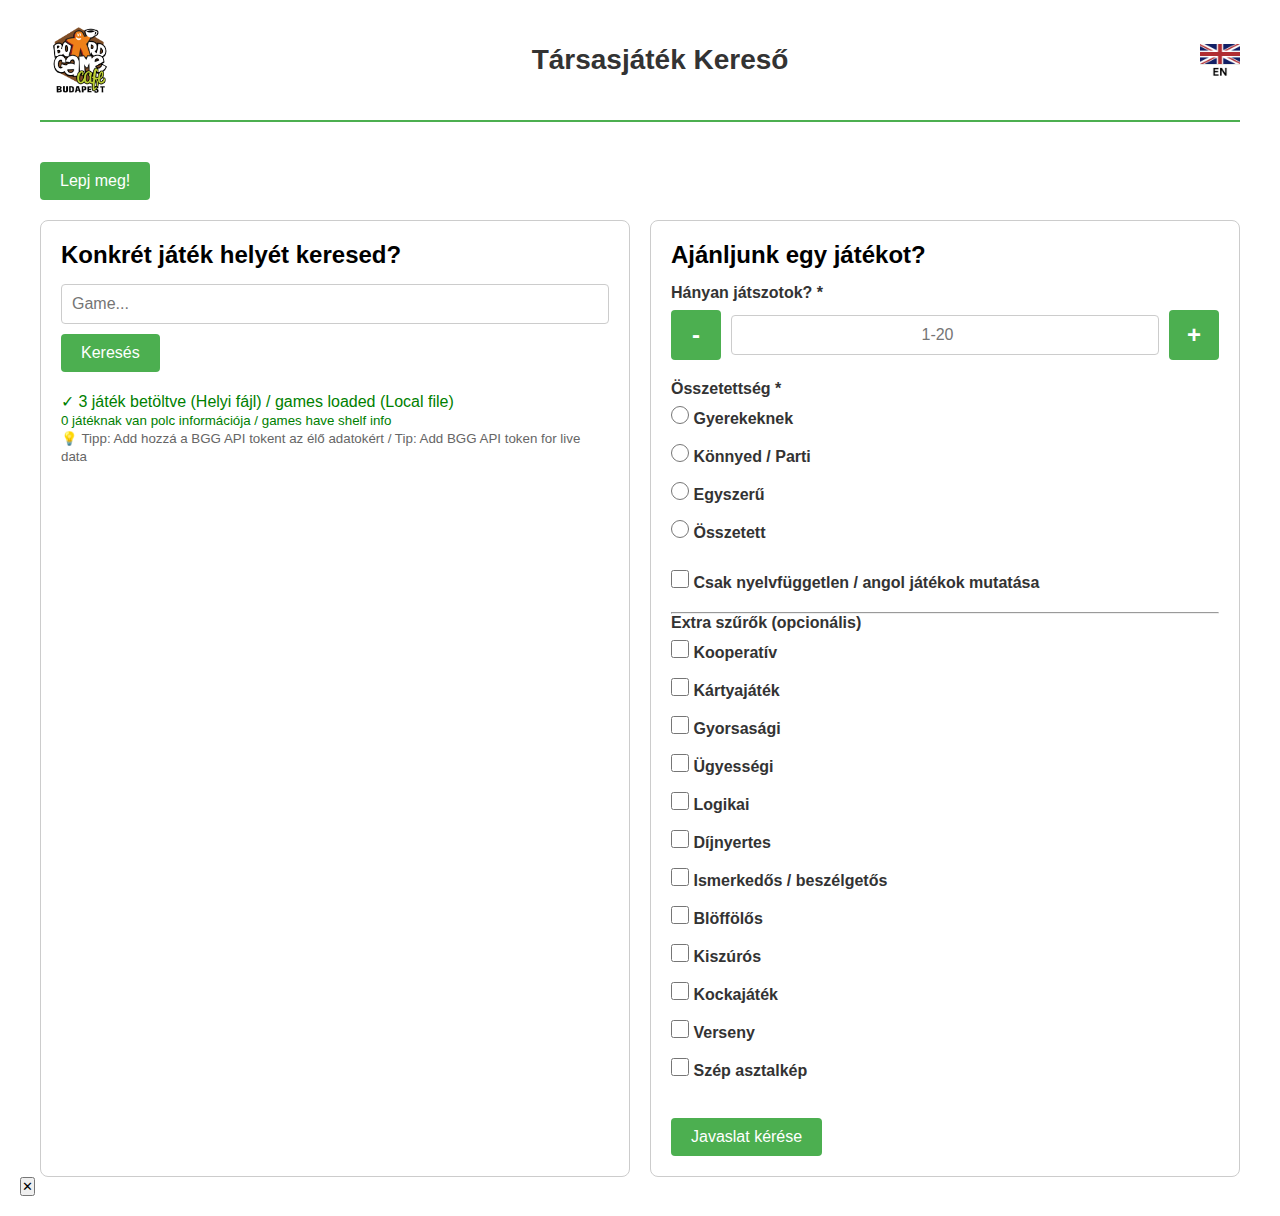
<file: index.html>
<!DOCTYPE html>
<html lang="hu">
<head>
    <meta charset="UTF-8">
    <meta name="viewport" content="width=device-width, initial-scale=1.0">
    <title>Board Game Finder</title>
    <link rel="icon" type="image/x-icon" href="/img/BGC_logo.png">
    <link rel="stylesheet" href="style.css">
    <link rel="preconnect" href="https://fonts.googleapis.com">
    <link rel="preconnect" href="https://fonts.gstatic.com" crossorigin>
    <link href="https://fonts.googleapis.com/css2?family=Roboto:ital,wght@0,100..900;1,100..900&display=swap" rel="stylesheet">
    <script type="text/javascript">
        (function(c,l,a,r,i,t,y){
            c[a]=c[a]||function(){(c[a].q=c[a].q||[]).push(arguments)};
            t=l.createElement(r);t.async=1;t.src="https://www.clarity.ms/tag/"+i;
            y=l.getElementsByTagName(r)[0];y.parentNode.insertBefore(t,y);
        })(window, document, "clarity", "script", "viwsg59huu");
    </script>
</head>
<body>
    <div class="container">
        <header class="header">
            <img src="img/BGC_logo.png" alt="BGC Logo" class="logo">
            <h1 data-hu="Társasjáték Kereső" data-en="Board Game Finder">Társasjáték Kereső</h1>
            <img src="img/flag-en.png" alt="Switch to English" class="lang-flag" id="langFlag">
        </header>

        <div class="centered">
            <button id="randomBtn" class="search-btn centered" data-hu="Lepj meg!" data-en="Surprise me!">Lepj meg!</button>
        </div>
        
        <div class="content">
            <div class="section">
                <h2 data-hu="Konkrét játék helyét keresed?" data-en="Looking for a specific game's place?">Konkrét játék helyét keresed?</h2>
                <input type="text" id="searchInput" class="search-box" data-hu-placeholder="Írd be a játék nevét..." data-en-placeholder="Enter game name..." placeholder="Game...">
                <div class="button-row">
                    <button id="searchBtn" class="search-btn" data-hu="Keresés" data-en="Search">Keresés</button>
                    <button id="resetSearchBtn" class="reset-btn search-btn" data-hu="Törlés" data-en="Clear" style="display: none;">Törlés</button>
                </div>
                
                <div id="searchResults" class="results"></div>
            </div>
            
            <div class="section">
                <h2 data-hu="Ajánljunk egy játékot?" data-en="Should we suggest a game for you?">Ajánljunk egy játékot?</h2>
                <div class="survey" id="surveyForm">
                    <div class="question">
                        <label class="mandatory" for="playerCount" data-hu="Hányan játszotok? *" data-en="How many players? *">Hányan játszotok? *</label>
                        <div class="player-count-input">
                            <button type="button" class="player-btn" id="decreaseBtn">-</button>
                            <input type="number" id="playerCount" class="number-input" min="1" max="20" value="" data-hu-placeholder="1-20" data-en-placeholder="1-20" placeholder="1-20">
                            <button type="button" class="player-btn" id="increaseBtn">+</button>
                        </div>
                    </div>

                    <div class="question">
                        <label class="mandatory" data-hu="Összetettség *" data-en="Complexity *">Összetettség *</label>
                        <div class="radio-group">
                            <label class="radio-label">
                                <input type="radio" name="complexity" value="kids">
                                <span data-hu="Gyerekeknek" data-en="For kids">Gyerekeknek</span>
                            </label>
                            <label class="radio-label">
                                <input type="radio" name="complexity" value="simple">
                                <span data-hu="Könnyed / Parti" data-en="Simple / Party">Könnyed / Parti</span>
                            </label>
                            <label class="radio-label">
                                <input type="radio" name="complexity" value="easy">
                                <span data-hu="Egyszerű" data-en="Easy">Egyszerű</span>
                            </label>
                            <label class="radio-label">
                                <input type="radio" name="complexity" value="advanced">
                                <span data-hu="Összetett" data-en="Advanced">Összetett</span>
                            </label>
                        </div>
                    </div>

                    <div class="question" id="englishOnlyLabel">
                        <label class="checkbox-label single-column">
                            <input type="checkbox" id="englishOnly"> 
                            <span data-hu="Csak nyelvfüggetlen / angol játékok mutatása" data-en="Show only language independent / English games">Csak nyelvfüggetlen / angol játékok mutatása</span>
                        </label>
                    </div>

                    <hr>

                    <div class="question">
                        <label data-hu="Extra szűrők (opcionális)" data-en="Extra filters (optional)">Extra szűrők (opcionális)</label>
                        <div class="checkbox-group" id="extrasCheckboxes">
                            <label class="checkbox-label">
                                <input type="checkbox" name="extra" value="cooperative">
                                <span data-hu="Kooperatív" data-en="Cooperative">Kooperatív</span>
                            </label>
                            <label class="checkbox-label">
                                <input type="checkbox" name="extra" value="card_game">
                                <span data-hu="Kártyajáték" data-en="Card game">Kártyajáték</span>
                            </label>
                            <label class="checkbox-label">
                                <input type="checkbox" name="extra" value="fast_paced">
                                <span data-hu="Gyorsasági" data-en="Fast-paced">Gyorsasági</span>
                            </label>
                            <label class="checkbox-label">
                                <input type="checkbox" name="extra" value="dexterity">
                                <span data-hu="Ügyességi" data-en="Dexterity">Ügyességi</span>
                            </label>
                            <label class="checkbox-label">
                                <input type="checkbox" name="extra" value="logic">
                                <span data-hu="Logikai" data-en="Logic">Logikai</span>
                            </label>
                            <label class="checkbox-label">
                                <input type="checkbox" name="extra" value="award_winning">
                                <span data-hu="Díjnyertes" data-en="Award-winning">Díjnyertes</span>
                            </label>
                            <label class="checkbox-label">
                                <input type="checkbox" name="extra" value="conversational">
                                <span data-hu="Ismerkedős / beszélgetős" data-en="Conversational">Ismerkedős / beszélgetős</span>
                            </label>
                            <label class="checkbox-label">
                                <input type="checkbox" name="extra" value="bluffing">
                                <span data-hu="Blöffölős" data-en="Bluffing">Blöffölős</span>
                            </label>
                            <label class="checkbox-label">
                                <input type="checkbox" name="extra" value="takeThat">
                                <span data-hu="Kiszúrós" data-en="Take That">Kiszúrós</span>
                            </label>
                            <label class="checkbox-label">
                                <input type="checkbox" name="extra" value="dice">
                                <span data-hu="Kockajáték" data-en="Dicegame">Kockajáték</span>
                            </label>
                            <label class="checkbox-label">
                                <input type="checkbox" name="extra" value="race">
                                <span data-hu="Verseny" data-en="Race">Verseny</span>
                            </label>
                            <label class="checkbox-label">
                                <input type="checkbox" name="extra" value="pretty">
                                <span data-hu="Szép asztalkép" data-en="Pretty">Szép asztalkép</span>
                            </label>
                        </div>
                    </div>
                    <div class="button-row">
                        <button id="suggestBtn" class="search-btn" data-hu="Javaslat kérése" data-en="Get Suggestions">Javaslat kérése</button>
                    </div> 
                </div>

                <div id="suggestionResults" class="results" style="display: none;"></div>
            </div>
        </div>
    </div>

<div id="game-modal-overlay" class="hidden">
  <div id="game-modal">
    <button id="modal-close" aria-label="Bezárás">
        ✕
    </button>

    <div id="modal-content">
      <!-- Filled dynamically -->
    </div>
  </div>
</div>

    <script src="app.js"></script>
</body>
</html>
</file>
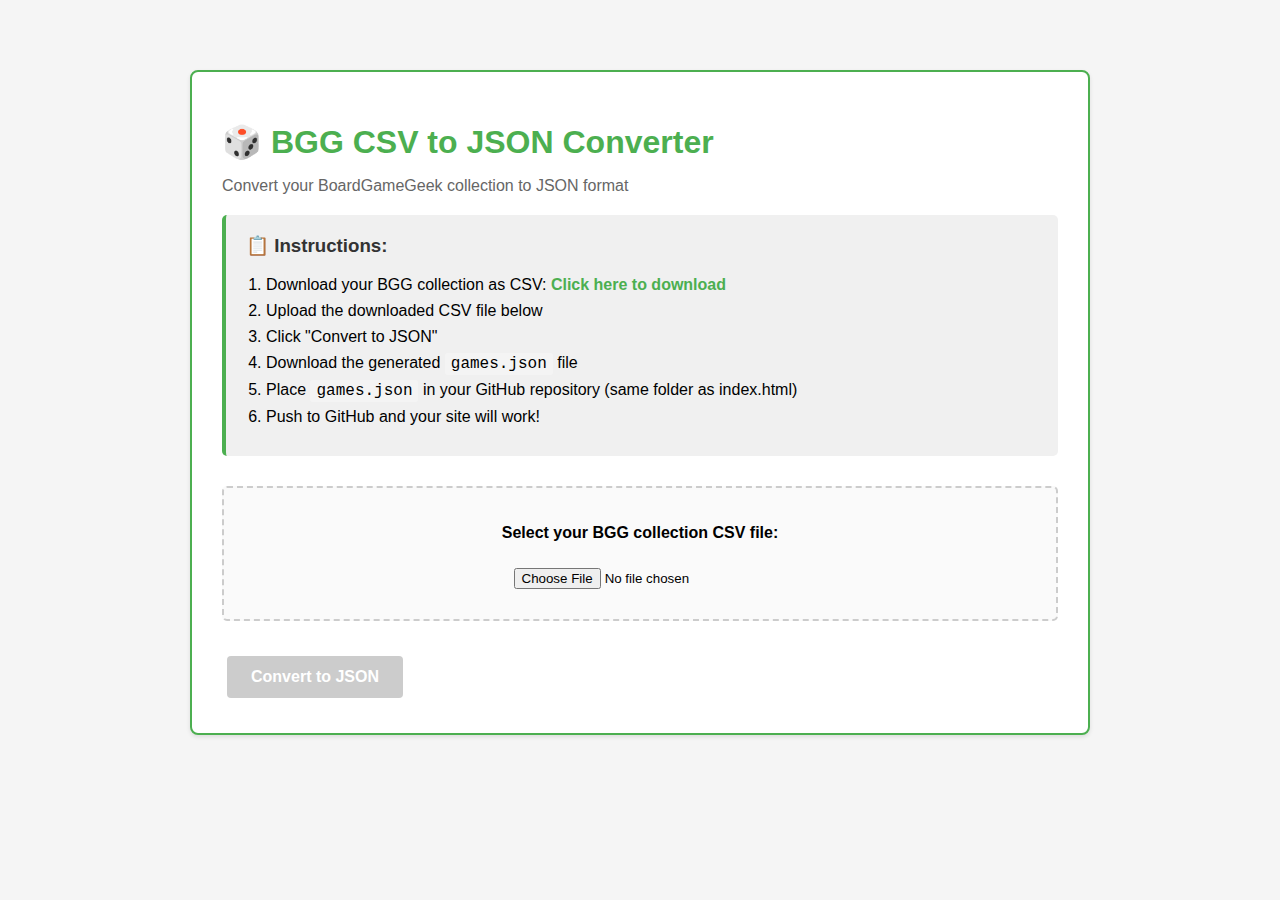
<file: collection_converter.html>
<!DOCTYPE html>
<html lang="en">
<head>
    <meta charset="UTF-8">
    <meta name="viewport" content="width=device-width, initial-scale=1.0">
    <title>BGG CSV to JSON Converter</title>
    <style>
        body {
            font-family: Arial, sans-serif;
            max-width: 900px;
            margin: 50px auto;
            padding: 20px;
            background-color: #f5f5f5;
        }
        .container {
            background-color: white;
            border: 2px solid #4CAF50;
            padding: 30px;
            border-radius: 8px;
            box-shadow: 0 2px 4px rgba(0,0,0,0.1);
        }
        h1 {
            color: #4CAF50;
            margin-bottom: 10px;
        }
        .subtitle {
            color: #666;
            margin-bottom: 20px;
        }
        .instructions {
            background-color: #f0f0f0;
            padding: 20px;
            border-radius: 5px;
            margin: 20px 0;
            border-left: 4px solid #4CAF50;
        }
        .instructions h3 {
            margin-top: 0;
            color: #333;
        }
        .instructions ol {
            margin: 10px 0;
            padding-left: 20px;
        }
        .instructions li {
            margin: 8px 0;
        }
        .file-input-wrapper {
            margin: 30px 0;
            padding: 20px;
            border: 2px dashed #ccc;
            border-radius: 5px;
            text-align: center;
            background-color: #fafafa;
        }
        input[type="file"] {
            margin: 10px 0;
        }
        button {
            background-color: #4CAF50;
            color: white;
            padding: 12px 24px;
            border: none;
            border-radius: 4px;
            cursor: pointer;
            font-size: 16px;
            font-weight: bold;
            margin: 5px;
        }
        button:hover {
            background-color: #45a049;
        }
        button:disabled {
            background-color: #ccc;
            cursor: not-allowed;
        }
        .output {
            margin-top: 30px;
        }
        textarea {
            width: 100%;
            height: 400px;
            font-family: 'Courier New', monospace;
            padding: 15px;
            border: 1px solid #ccc;
            border-radius: 4px;
            font-size: 12px;
            background-color: #f9f9f9;
        }
        .success {
            color: green;
            font-weight: bold;
            padding: 15px;
            background-color: #d4edda;
            border: 1px solid #c3e6cb;
            border-radius: 4px;
            margin: 15px 0;
        }
        .error {
            color: #721c24;
            font-weight: bold;
            padding: 15px;
            background-color: #f8d7da;
            border: 1px solid #f5c6cb;
            border-radius: 4px;
            margin: 15px 0;
        }
        .stats {
            background-color: #e7f3ff;
            padding: 15px;
            border-radius: 4px;
            margin: 15px 0;
        }
        .stats strong {
            color: #0066cc;
        }
        code {
            background-color: #f4f4f4;
            padding: 2px 6px;
            border-radius: 3px;
            font-family: 'Courier New', monospace;
        }
        a {
            color: #4CAF50;
            text-decoration: none;
            font-weight: bold;
        }
        a:hover {
            text-decoration: underline;
        }
        .button-group {
            margin-top: 15px;
        }
    </style>
</head>
<body>
    <div class="container">
        <h1>🎲 BGG CSV to JSON Converter</h1>
        <p class="subtitle">Convert your BoardGameGeek collection to JSON format</p>
        
        <div class="instructions">
            <h3>📋 Instructions:</h3>
            <ol>
                <li>Download your BGG collection as CSV: 
                    <a href="https://boardgamegeek.com/collection/user/Boardgamebudapest?exportcsv=1" target="_blank">
                        Click here to download
                    </a>
                </li>
                <li>Upload the downloaded CSV file below</li>
                <li>Click "Convert to JSON"</li>
                <li>Download the generated <code>games.json</code> file</li>
                <li>Place <code>games.json</code> in your GitHub repository (same folder as index.html)</li>
                <li>Push to GitHub and your site will work!</li>
            </ol>
        </div>

        <div class="file-input-wrapper">
            <p><strong>Select your BGG collection CSV file:</strong></p>
            <input type="file" id="fileInput" accept=".csv">
        </div>

        <button id="convertBtn" disabled>Convert to JSON</button>

        <div id="status"></div>

        <div class="output" id="outputSection" style="display: none;">
            <h3>✅ Generated JSON:</h3>
            <div class="stats" id="stats"></div>
            <textarea id="jsonOutput" readonly></textarea>
            <div class="button-group">
                <button id="copyBtn">📋 Copy to Clipboard</button>
                <button id="downloadBtn">💾 Download games.json</button>
            </div>
        </div>
    </div>

    <script>
        const fileInput = document.getElementById('fileInput');
        const convertBtn = document.getElementById('convertBtn');
        
        // Enable convert button when file is selected
        fileInput.addEventListener('change', () => {
            convertBtn.disabled = !fileInput.files.length;
        });

        convertBtn.addEventListener('click', convertCSV);
        document.getElementById('copyBtn').addEventListener('click', copyToClipboard);
        document.getElementById('downloadBtn').addEventListener('click', downloadJSON);

        let jsonData = '';

        function convertCSV() {
            const statusDiv = document.getElementById('status');
            
            if (!fileInput.files.length) {
                statusDiv.innerHTML = '<p class="error">❌ Please select a CSV file first!</p>';
                return;
            }

            const file = fileInput.files[0];
            console.log('Reading file:', file.name);
            
            const reader = new FileReader();

            reader.onload = function(e) {
                try {
                    statusDiv.innerHTML = '<p>Processing CSV file...</p>';
                    
                    const csv = e.target.result;
                    const lines = csv.split('\n');
                    
                    console.log('Total lines:', lines.length);
                    console.log('First line (headers):', lines[0]);
                    
                    // Find header indices
                    const headers = lines[0].split(',').map(h => h.trim().replace(/"/g, ''));
                    const nameIndex = headers.indexOf('objectname');
                    const commentIndex = headers.indexOf('comment');
                    const objectidIndex = headers.indexOf('objectid');

                    console.log('Headers:', headers);
                    console.log('Column indices - Name:', nameIndex, 'Comment:', commentIndex, 'ObjectID:', objectidIndex);

                    if (nameIndex === -1) {
                        throw new Error('Could not find "objectname" column in CSV. Make sure you downloaded the collection CSV from BGG.');
                    }

                    // Parse games
                    const games = [];
                    let gamesWithShelf = 0;
                    let skippedLines = 0;
                    
                    for (let i = 1; i < lines.length; i++) {
                        const line = lines[i].trim();
                        if (!line) {
                            skippedLines++;
                            continue;
                        }

                        try {
                            // Simple CSV parsing (handles quoted fields)
                            const values = parseCSVLine(line);
                            
                            if (values.length <= nameIndex) {
                                console.warn(`Line ${i}: Not enough columns (${values.length} vs expected ${nameIndex + 1})`);
                                skippedLines++;
                                continue;
                            }
                            
                            const name = values[nameIndex] ? values[nameIndex].replace(/^"|"$/g, '').trim() : '';
                            const comment = commentIndex !== -1 && values[commentIndex] ? values[commentIndex].replace(/^"|"$/g, '').trim() : '';
                            const objectid = objectidIndex !== -1 && values[objectidIndex] ? values[objectidIndex].replace(/^"|"$/g, '').trim() : '';

                            if (name) {
                                games.push({
                                    name: name,
                                    shelf: comment,
                                    objectid: objectid
                                });
                                
                                if (comment) gamesWithShelf++;
                            } else {
                                console.warn(`Line ${i}: Empty game name`);
                                skippedLines++;
                            }
                        } catch (err) {
                            console.error(`Error parsing line ${i}:`, err);
                            skippedLines++;
                        }
                    }

                    console.log('Parsed games:', games.length);
                    console.log('Games with shelf info:', gamesWithShelf);
                    console.log('Skipped lines:', skippedLines);
                    console.log('Sample games:', games.slice(0, 5));

                    if (games.length === 0) {
                        throw new Error('No games found in CSV file. Please check the file format.');
                    }

                    // Create JSON
                    jsonData = JSON.stringify({ games: games }, null, 2);
                    
                    // Display result
                    document.getElementById('jsonOutput').value = jsonData;
                    document.getElementById('stats').innerHTML = `
                        <strong>📊 Statistics:</strong><br>
                        Total games: ${games.length}<br>
                        Games with shelf info: ${gamesWithShelf} (${Math.round(gamesWithShelf/games.length*100)}%)<br>
                        Games without shelf info: ${games.length - gamesWithShelf}
                    `;
                    document.getElementById('outputSection').style.display = 'block';
                    statusDiv.innerHTML = `<p class="success">✅ Successfully converted ${games.length} games!</p>`;

                } catch (error) {
                    console.error('Error:', error);
                    statusDiv.innerHTML = `<p class="error">❌ Error: ${error.message}</p>`;
                }
            };

            reader.onerror = function() {
                statusDiv.innerHTML = '<p class="error">❌ Error reading file. Please try again.</p>';
            };

            reader.readAsText(file);
        }

        function parseCSVLine(line) {
            const values = [];
            let current = '';
            let inQuotes = false;

            for (let i = 0; i < line.length; i++) {
                const char = line[i];
                const nextChar = line[i + 1];
                
                if (char === '"' && nextChar === '"') {
                    // Escaped quote inside quoted field
                    current += '"';
                    i++; // Skip next quote
                } else if (char === '"') {
                    inQuotes = !inQuotes;
                } else if (char === ',' && !inQuotes) {
                    values.push(current);
                    current = '';
                } else {
                    current += char;
                }
            }
            values.push(current);
            return values;
        }

        function copyToClipboard() {
            const textarea = document.getElementById('jsonOutput');
            textarea.select();
            document.execCommand('copy');
            
            const btn = document.getElementById('copyBtn');
            const originalText = btn.textContent;
            btn.textContent = '✅ Copied!';
            setTimeout(() => {
                btn.textContent = originalText;
            }, 2000);
        }

        function downloadJSON() {
            const blob = new Blob([jsonData], { type: 'application/json' });
            const url = URL.createObjectURL(blob);
            const a = document.createElement('a');
            a.href = url;
            a.download = 'games.json';
            document.body.appendChild(a);
            a.click();
            document.body.removeChild(a);
            URL.revokeObjectURL(url);
            
            const btn = document.getElementById('downloadBtn');
            const originalText = btn.textContent;
            btn.textContent = '✅ Downloaded!';
            setTimeout(() => {
                btn.textContent = originalText;
            }, 2000);
        }
    </script>
</body>
</html>
</file>
<file: style.css>
* {
    margin: 0;
    padding: 0;
    box-sizing: border-box;
}

body {
    font-family: Arial, sans-serif;
    padding: 20px;
    margin: 0;
}

.header {
    display: flex;
    align-items: center;
    gap: 20px;
    margin-bottom: 30px;
    padding-bottom: 20px;
    border-bottom: 2px solid #4CAF50;
}

.logo {
    height: 80px;
    width: auto;
}

.header h1 {
    flex: 1;
    text-align: center;
    margin: 0;
    font-size: 28px;
    color: #333;
}

.lang-flag {
    height: 40px;
    width: auto;
    cursor: pointer;
    transition: opacity 0.2s;
}

.lang-flag:hover {
    opacity: 0.8;
}

.container {
    max-width: 1200px;
    margin: 0 auto;
}

.content {
    display: grid;
    grid-template-columns: 1fr 1fr;
    gap: 20px;
    margin-top: 20px;
}

.section {
    border: 1px solid #ccc;
    padding: 20px;
    border-radius: 8px;
}

h2 {
    margin-bottom: 15px;
}

.search-box {
    width: 100%;
    padding: 10px;
    font-size: 16px;
    border: 1px solid #ccc;
    border-radius: 4px;
}

.search-btn {
    margin-top: 10px;
    padding: 10px 20px;
    background-color: #4CAF50;
    color: white;
    border: none;
    border-radius: 4px;
    cursor: pointer;
    font-size: 16px;
}

.search-btn:hover {
    background-color: #45a049;
}

.search-btn:disabled {
    background-color: #ccc;
    cursor: not-allowed;
}

.results {
    margin-top: 20px;
}

.survey {
    width: 100%;
}

.question {
    margin-bottom: 20px;
}

.question label {
    display: block;
    margin-bottom: 8px;
    font-weight: bold;
    color: #333;
}

.survey-select {
    width: 100%;
    padding: 10px;
    font-size: 16px;
    border: 1px solid #ccc;
    border-radius: 4px;
    background-color: white;
}

.number-input {
    width: 100%;
    padding: 10px;
    font-size: 16px;
    border: 1px solid #ccc;
    border-radius: 4px;
    background-color: white;
    text-align: center;
}

.player-count-input {
    display: flex;
    gap: 10px;
    align-items: center;
}

.player-btn {
    background-color: #4CAF50;
    color: white;
    border: none;
    border-radius: 4px;
    font-size: 24px;
    font-weight: bold;
    width: 50px;
    height: 50px;
    cursor: pointer;
    flex-shrink: 0;
}

.player-btn:hover {
    background-color: #45a049;
}

.player-btn:active {
    background-color: #3d8b40;
}

.checkbox-group {
    display: flex;
    flex-direction: column;
    gap: 8px;
}

.radio-group {
    display: flex;
    flex-direction: column;
    gap: 8px;
}

.checkbox-label,
.radio-label {
    display: flex;
    align-items: center;
    gap: 8px;
    font-weight: normal;
    cursor: pointer;
}

.checkbox-label input[type="checkbox"],
.radio-label input[type="radio"] {
    width: 18px;
    height: 18px;
    cursor: pointer;
}

.game-item {
    padding: 10px;
    margin: 10px 0;
    border: 1px solid #ddd;
    border-radius: 4px;
    background-color: #f9f9f9;
    display: flex;
    gap: 15px;
    align-items: flex-start;
}

.game-image {
    width: 80px;
    height: 80px;
    object-fit: cover;
    border-radius: 4px;
    flex-shrink: 0;
}

.game-info {
    flex: 1;
}

.game-name {
    font-weight: bold;
    margin-bottom: 5px;
}

.shelf-info {
    color: #4CAF50;
    font-size: 18px;
    font-weight: bold;
}

.error {
    color: red;
    margin-top: 10px;
}

.loading {
    color: #666;
    margin-top: 10px;
}
</file>
